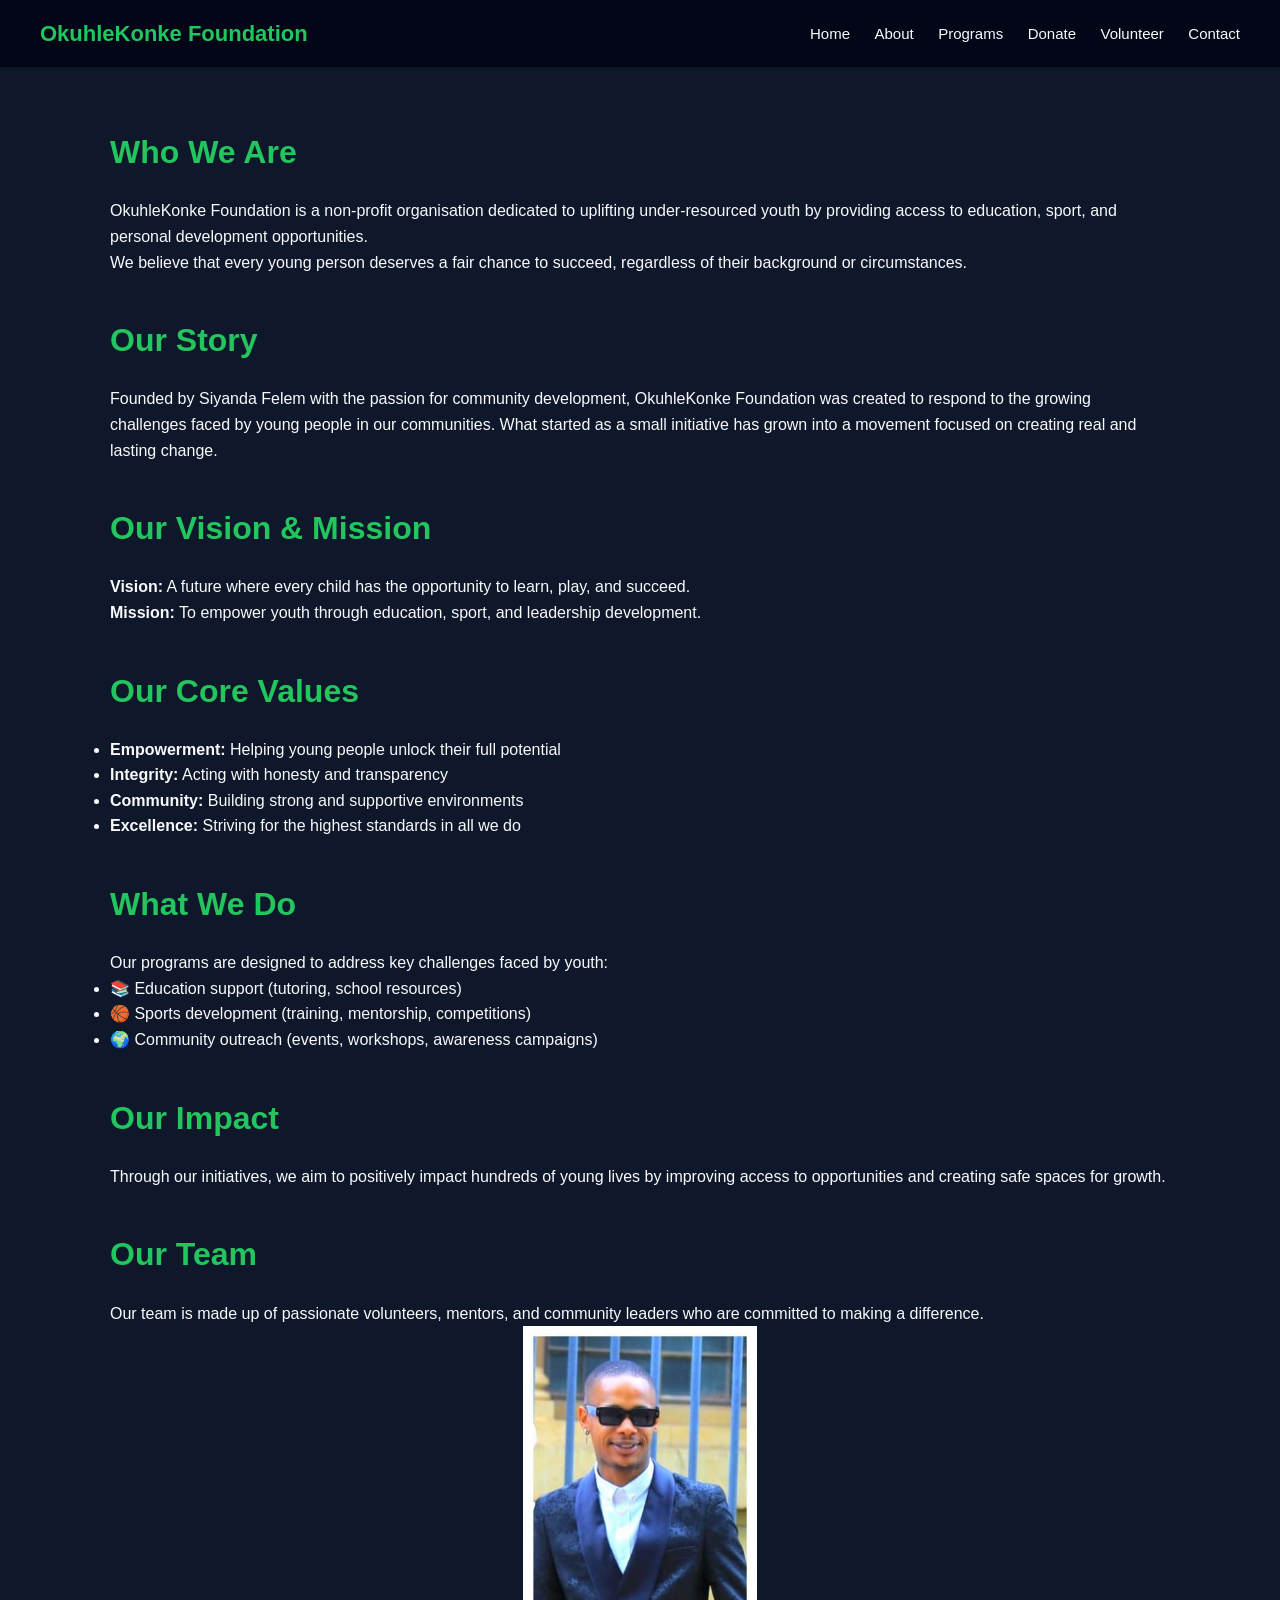
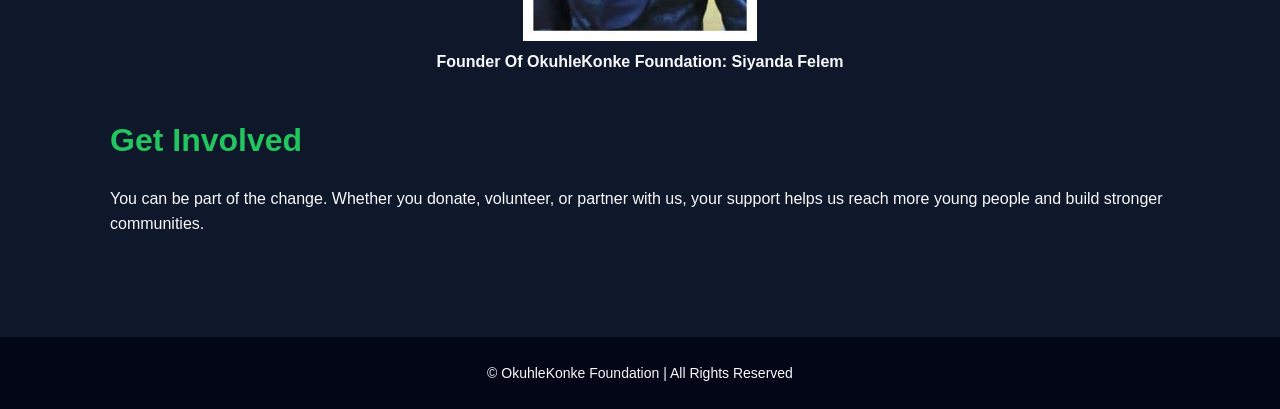
<file: About/about.html>
<!DOCTYPE html>
<html lang="en">
<head>
  <meta charset="UTF-8">
  <title>About Us – OkuhleKonke Foundation</title>
  <link rel="stylesheet" href="style.css">
</head>
<body>

<nav>
  <h1>OkuhleKonke Foundation</h1>
 <div>

    <a href="index.html">Home</a>
    <a href="about.html">About</a>
    <a href="Programs/programmes.html">Programs</a>
    <a href="Donations/donate.html">Donate</a>
    <a href="Volunteer/volunteer.html">Volunteer</a>
    <a href="Contact/contact.html">Contact</a>
  </div>
</nav>

<section class="section">

  <!-- WHO WE ARE -->
  <h2>Who We Are</h2>
  <p>
    OkuhleKonke Foundation is a non-profit organisation dedicated to uplifting
    under-resourced youth by providing access to education, sport, and personal
    development opportunities.
  </p>

  <p>
    We believe that every young person deserves a fair chance to succeed,
    regardless of their background or circumstances.
  </p>

  <!-- OUR STORY -->
  <h2 style="margin-top:40px;">Our Story</h2>
  <p>
    Founded by Siyanda Felem with the passion for community development, OkuhleKonke Foundation was
    created to respond to the growing challenges faced by young people in our
    communities. What started as a small initiative has grown into a movement
    focused on creating real and lasting change.
  </p>

  <!-- VISION & MISSION -->
  <h2 style="margin-top:40px;">Our Vision & Mission</h2>
  <p><strong>Vision:</strong> A future where every child has the opportunity to learn, play, and succeed.</p>
  <p><strong>Mission:</strong> To empower youth through education, sport, and leadership development.</p>

  <!-- CORE VALUES -->
  <h2 style="margin-top:40px;">Our Core Values</h2>
  <ul>
    <li><strong>Empowerment:</strong> Helping young people unlock their full potential</li>
    <li><strong>Integrity:</strong> Acting with honesty and transparency</li>
    <li><strong>Community:</strong> Building strong and supportive environments</li>
    <li><strong>Excellence:</strong> Striving for the highest standards in all we do</li>
  </ul>

  <!-- WHAT WE DO -->
  <h2 style="margin-top:40px;">What We Do</h2>
  <p>
    Our programs are designed to address key challenges faced by youth:
  </p>
  <ul>
    <li>📚 Education support (tutoring, school resources)</li>
    <li>🏀 Sports development (training, mentorship, competitions)</li>
    <li>🌍 Community outreach (events, workshops, awareness campaigns)</li>
  </ul>

  <!-- IMPACT -->
  <h2 style="margin-top:40px;">Our Impact</h2>
  <p>
    Through our initiatives, we aim to positively impact hundreds of young lives
    by improving access to opportunities and creating safe spaces for growth.
  </p>

  <!-- TEAM -->
  <h2 style="margin-top:40px;">Our Team</h2>
  <p>
    Our team is made up of passionate volunteers, mentors, and community leaders
    who are committed to making a difference.
  </p>


  <!-- IMAGE -->
  <div>
   
    <center>
      <img src="Felem.jpeg" alt="Founder" width="22%">
       <h4>Founder Of OkuhleKonke Foundation:
        Siyanda Felem</h4>
    </center>
    
  </div>

  <!-- CALL TO ACTION -->
  <h2 style="margin-top:40px;">Get Involved</h2>
  <p>
    You can be part of the change. Whether you donate, volunteer, or partner with us,
    your support helps us reach more young people and build stronger communities.
  </p>

</section>

<footer>
  <p>© OkuhleKonke Foundation | All Rights Reserved</p>
</footer>

</body>
</html>
</file>
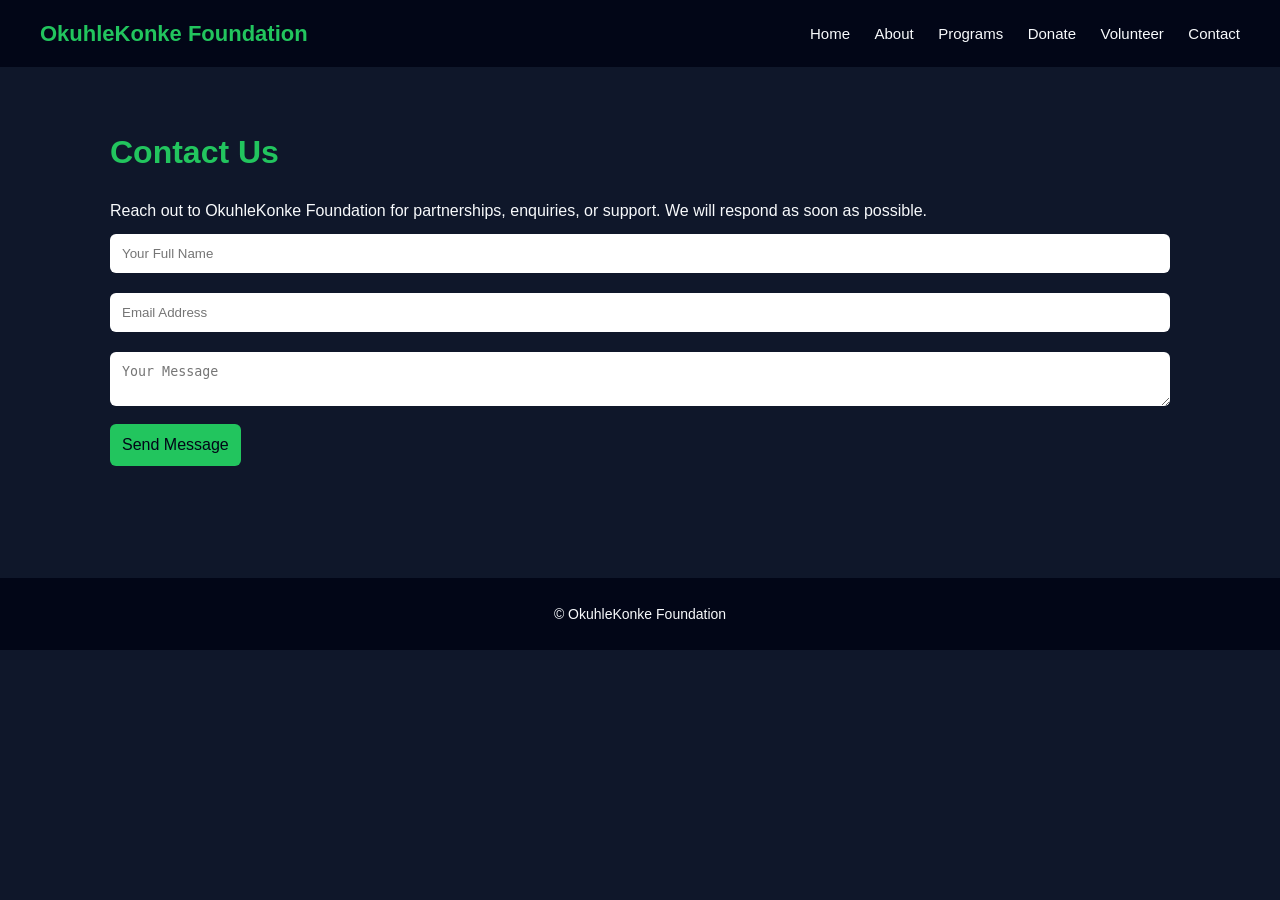
<file: Contact/contact.html>
<!DOCTYPE html>
<html lang="en">
<head>
  <meta charset="UTF-8">
  <title>Contact – OkuhleKonke Foundation</title>
  <link rel="stylesheet" href="style.css">
</head>
<body>

<nav>
  <h1>OkuhleKonke Foundation</h1>
  <div>
  <a href="index.html">Home</a>
    <a href="About/about.html">About</a>
    <a href="Programs/programmes.html">Programs</a>
    <a href="Donations/donate.html">Donate</a>
    <a href="Volunteer/volunteer.html">Volunteer</a>
    <a href="contact.html">Contact</a>
  </div>
</nav>

<section class="section">
  <h2>Contact Us</h2>
  <p>
    Reach out to OkuhleKonke Foundation for partnerships, enquiries, or support.
    We will respond as soon as possible.
  </p>

  <input id="contactName" placeholder="Your Full Name">
  <input id="contactEmail" placeholder="Email Address">
  <textarea id="contactMessage" placeholder="Your Message"></textarea>

  <button onclick="submitContact()">Send Message</button>

  <p id="contactResponse" style="margin-top:12px;"></p>
</section>

<script src="contact.js"></script>

<footer>© OkuhleKonke Foundation</footer>

</body>
</html>
</file>
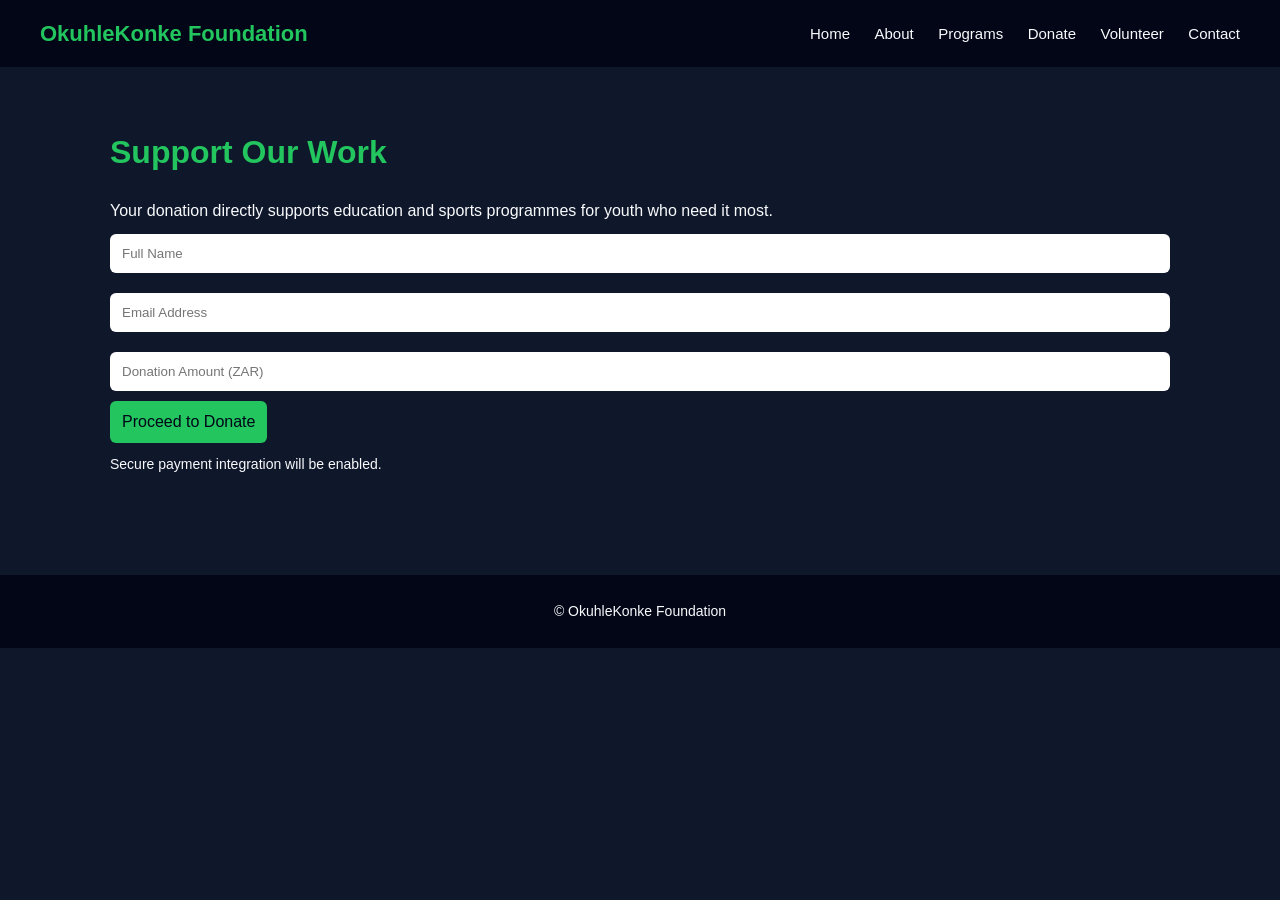
<file: Donations/donate.html>
<!DOCTYPE html>
<html lang="en">
<head>
  <meta charset="UTF-8">
  <title>Donate – OkuhleKonke Foundation</title>
  <link rel="stylesheet" href="style.css">
</head>
<body>

<nav>
  <h1>OkuhleKonke Foundation</h1>
  <div>
    <a href="index.html">Home</a>
    <a href="About/about.html">About</a>
    <a href="Programs/programmes.html">Programs</a>
    <a href="donate.html">Donate</a>
    <a href="Volunteer/volunteer.html">Volunteer</a>
    <a href="Contact/contact.html">Contact</a>
  </div>
</nav>

<section class="section">
  <h2>Support Our Work</h2>
  <p>
    Your donation directly supports education and sports programmes for youth
    who need it most.
  </p>

  <input placeholder="Full Name">
  <input placeholder="Email Address">
  <input placeholder="Donation Amount (ZAR)">
  <button>Proceed to Donate</button>

  <p style="font-size:14px;margin-top:10px;">
    Secure payment integration will be enabled.
  </p>
</section>

<footer>© OkuhleKonke Foundation</footer>

</body>
</html>
</file>
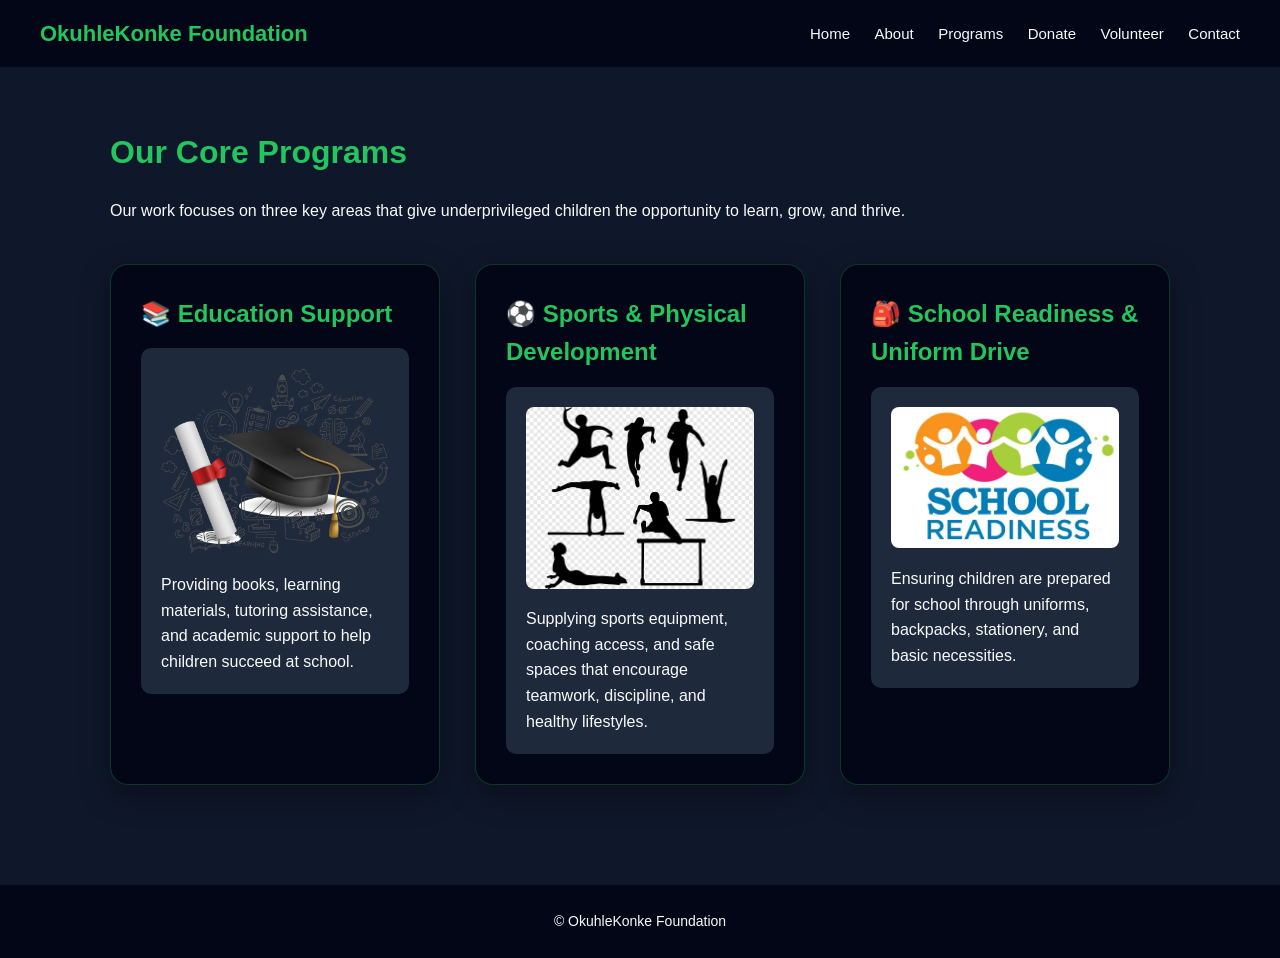
<file: Programs/programmes.html>
<!DOCTYPE html>
<html lang="en">
<head>
    <meta charset="UTF-8">
    <meta name="viewport" content="width=device-width, initial-scale=1.0">
    <title>Our Programs | OkuhleKonke Foundation</title>
    
    <link rel="stylesheet" href="style.css">
</head>
<body>
    <nav>
  <h1>OkuhleKonke Foundation</h1>
 <div>
    <a href="index.html">Home</a>
    <a href="About/about.html">About</a>
    <a href="programmes.html">Programs</a>
    <a href="Donations/donate.html">Donate</a>
    <a href="Volunteer/volunteer.html">Volunteer</a>
    <a href="Contact/contact.html">Contact</a>
 </div>
</nav>

<section class="section">
  <h2>Our Core Programs</h2>
  <p>
    Our work focuses on three key areas that give underprivileged children the
    opportunity to learn, grow, and thrive.
  </p>

  <div class="program-holders">

    <!-- Education Holder -->
    <div class="program-holder">
      <h3 class="holder-title">📚 Education Support</h3>
      <div class="card">
        <img src="R.png" alt="" class="card-image">
        <p>
          Providing books, learning materials, tutoring assistance, and academic
          support to help children succeed at school.
        </p>
      </div>
    </div>

    <!-- Sports Holder -->
    <div class="program-holder">
      <h3 class="holder-title">⚽ Sports & Physical Development</h3>
      <div class="card">
        <img src="s.png" alt="PE" class="card-image">
        <p>
          Supplying sports equipment, coaching access, and safe spaces that
          encourage teamwork, discipline, and healthy lifestyles.
        </p>
      </div>
    </div>

    <!-- School Readiness Holder -->
    <div class="program-holder">
      <h3 class="holder-title">🎒 School Readiness & Uniform Drive</h3>
      <div class="card">
        <img src="school_readiness.png" alt="School Readiness" class="card-image">
        <p>
          Ensuring children are prepared for school through uniforms,
          backpacks, stationery, and basic necessities.
        </p>
      </div>
    </div>

  </div>
</section>
<footer>© OkuhleKonke Foundation</footer>
</body>
</file>
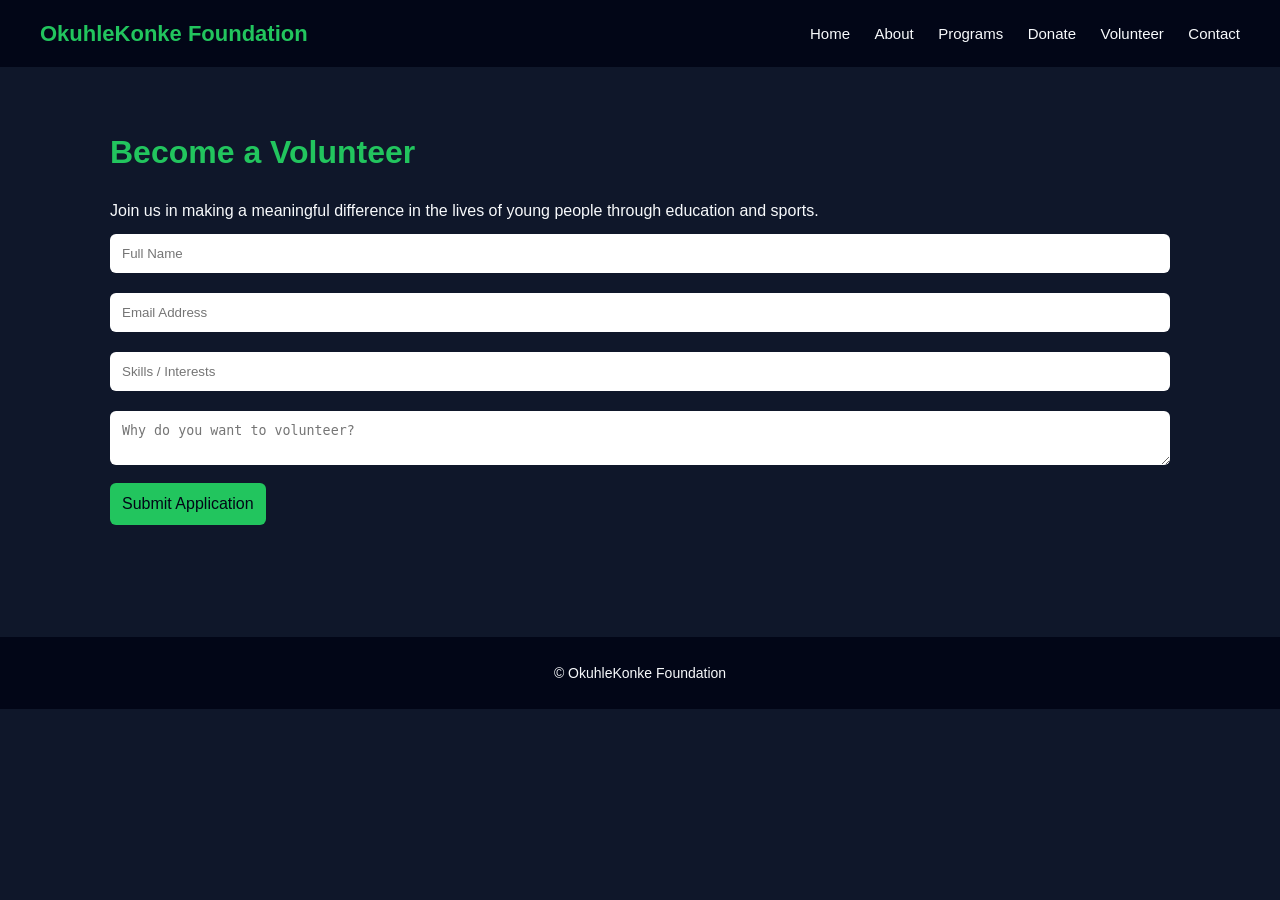
<file: Volunteer/volunteer.html>
<!DOCTYPE html>
<html lang="en">
<head>
  <meta charset="UTF-8">
  <title>Volunteer – OkuhleKonke Foundation</title>
  <link rel="stylesheet" href="style.css">
</head>
<body>

<nav>
  <h1>OkuhleKonke Foundation</h1>
  <div>
    <a href="index.html">Home</a>
    <a href="About/about.html">About</a>
    <a href="Programs/programmes.html">Programs</a>
    <a href="Donations/donate.html">Donate</a>
    <a href="Volunteer/volunteer.html">Volunteer</a>
    <a href="Contact/contact.html">Contact</a>
  </div>
</nav>


  <section class="section">
  <h2>Become a Volunteer</h2>
  <p>
    Join us in making a meaningful difference in the lives of young people
    through education and sports.
  </p>

  <input id="volName" placeholder="Full Name">
  <input id="volEmail" placeholder="Email Address">
  <input id="volSkills" placeholder="Skills / Interests">
  <textarea id="volReason" placeholder="Why do you want to volunteer?"></textarea>

  <button onclick="submitVolunteer()">Submit Application</button>

  <p id="volunteerMessage" style="margin-top:12px;"></p>
</section>

<script src="volunteer.js"></script>

<footer>© OkuhleKonke Foundation</footer>

</body>
</html>
</file>
<file: About/style.css>
* {
  box-sizing: border-box;
  margin: 0;
  padding: 0;
}

body {
  font-family: Arial, Helvetica, sans-serif;
  background-color: #0f172a;
  color: #f8fafc;
  line-height: 1.6;
}

/* Navigation */
nav {
  background: #020617;
  padding: 16px 40px;
  display: flex;
  justify-content: space-between;
  align-items: center;
}

nav h1 {
  color: #22c55e;
  font-size: 22px;
}

nav a {
  color: #f8fafc;
  margin-left: 20px;
  text-decoration: none;
  font-size: 15px;
}

nav a:hover {
  color: #22c55e;
}

/* Hero */
.hero {
  background: url("https://images.unsplash.com/photo-1521412644187-c49fa049e84d?auto=format&fit=crop&w=1400&q=80")
    center/cover;
  padding: 120px 20px;
  text-align: center;
}

.hero h2 {
  font-size: 42px;
  margin-bottom: 15px;
}

.hero p {
  font-size: 18px;
  max-width: 700px;
  margin: auto;
}

/* Sections */
.section {
  max-width: 1100px;
  margin: auto;
  padding: 60px 20px;
}

.section h2 {
  margin-bottom: 20px;
  font-size: 32px;
  color: #22c55e;
}

/* Cards */
.cards {
  display: grid;
  grid-template-columns: repeat(auto-fit, minmax(250px, 1fr));
  gap: 25px;
}

.card {
  background: #1e293b;
  padding: 20px;
  border-radius: 10px;
}

.card img {
  width: 100%;
  border-radius: 8px;
  margin-bottom: 10px;
}

/* Forms */
input,
textarea {
  width: 100%;
  padding: 12px;
  margin: 10px 0;
  border-radius: 6px;
  border: none;
}

button {
  background: #22c55e;
  color: #020617;
  border: none;
  padding: 12px;
  font-size: 16px;
  border-radius: 6px;
  cursor: pointer;
}

button:hover {
  opacity: 0.9;
}

/* Footer */
footer {
  background: #020617;
  padding: 25px;
  text-align: center;
  font-size: 14px;
  margin-top: 40px;
}
</file>
<file: Contact/style.css>
* {
  box-sizing: border-box;
  margin: 0;
  padding: 0;
}

body {
  font-family: Arial, Helvetica, sans-serif;
  background-color: #0f172a;
  color: #f8fafc;
  line-height: 1.6;
}

/* Navigation */
nav {
  background: #020617;
  padding: 16px 40px;
  display: flex;
  justify-content: space-between;
  align-items: center;
}

nav h1 {
  color: #22c55e;
  font-size: 22px;
}

nav a {
  color: #f8fafc;
  margin-left: 20px;
  text-decoration: none;
  font-size: 15px;
}

nav a:hover {
  color: #22c55e;
}

/* Hero */
.hero {
  background: url("https://images.unsplash.com/photo-1521412644187-c49fa049e84d?auto=format&fit=crop&w=1400&q=80")
    center/cover;
  padding: 120px 20px;
  text-align: center;
}

.hero h2 {
  font-size: 42px;
  margin-bottom: 15px;
}

.hero p {
  font-size: 18px;
  max-width: 700px;
  margin: auto;
}

/* Sections */
.section {
  max-width: 1100px;
  margin: auto;
  padding: 60px 20px;
}

.section h2 {
  margin-bottom: 20px;
  font-size: 32px;
  color: #22c55e;
}

/* Cards */
.cards {
  display: grid;
  grid-template-columns: repeat(auto-fit, minmax(250px, 1fr));
  gap: 25px;
}

.card {
  background: #1e293b;
  padding: 20px;
  border-radius: 10px;
}

.card img {
  width: 100%;
  border-radius: 8px;
  margin-bottom: 10px;
}

/* Forms */
input,
textarea {
  width: 100%;
  padding: 12px;
  margin: 10px 0;
  border-radius: 6px;
  border: none;
}

button {
  background: #22c55e;
  color: #020617;
  border: none;
  padding: 12px;
  font-size: 16px;
  border-radius: 6px;
  cursor: pointer;
}

button:hover {
  opacity: 0.9;
}

/* Footer */
footer {
  background: #020617;
  padding: 25px;
  text-align: center;
  font-size: 14px;
  margin-top: 40px;
}
</file>
<file: Donations/style.css>
* {
  box-sizing: border-box;
  margin: 0;
  padding: 0;
}

body {
  font-family: Arial, Helvetica, sans-serif;
  background-color: #0f172a;
  color: #f8fafc;
  line-height: 1.6;
}

/* Navigation */
nav {
  background: #020617;
  padding: 16px 40px;
  display: flex;
  justify-content: space-between;
  align-items: center;
}

nav h1 {
  color: #22c55e;
  font-size: 22px;
}

nav a {
  color: #f8fafc;
  margin-left: 20px;
  text-decoration: none;
  font-size: 15px;
}

nav a:hover {
  color: #22c55e;
}

/* Hero */
.hero {
  background: url("https://images.unsplash.com/photo-1521412644187-c49fa049e84d?auto=format&fit=crop&w=1400&q=80")
    center/cover;
  padding: 120px 20px;
  text-align: center;
}

.hero h2 {
  font-size: 42px;
  margin-bottom: 15px;
}

.hero p {
  font-size: 18px;
  max-width: 700px;
  margin: auto;
}

/* Sections */
.section {
  max-width: 1100px;
  margin: auto;
  padding: 60px 20px;
}

.section h2 {
  margin-bottom: 20px;
  font-size: 32px;
  color: #22c55e;
}

/* Cards */
.cards {
  display: grid;
  grid-template-columns: repeat(auto-fit, minmax(250px, 1fr));
  gap: 25px;
}

.card {
  background: #1e293b;
  padding: 20px;
  border-radius: 10px;
}

.card img {
  width: 100%;
  border-radius: 8px;
  margin-bottom: 10px;
}

/* Forms */
input,
textarea {
  width: 100%;
  padding: 12px;
  margin: 10px 0;
  border-radius: 6px;
  border: none;
}

button {
  background: #22c55e;
  color: #020617;
  border: none;
  padding: 12px;
  font-size: 16px;
  border-radius: 6px;
  cursor: pointer;
}

button:hover {
  opacity: 0.9;
}

/* Footer */
footer {
  background: #020617;
  padding: 25px;
  text-align: center;
  font-size: 14px;
  margin-top: 40px;
}
</file>
<file: Programs/style.css>
* {
  box-sizing: border-box;
  margin: 0;
  padding: 0;
}

body {
  font-family: Arial, Helvetica, sans-serif;
  background-color: #0f172a;
  color: #f8fafc;
  line-height: 1.6;
}

/* Navigation */
nav {
  background: #020617;
  padding: 16px 40px;
  display: flex;
  justify-content: space-between;
  align-items: center;
}

nav h1 {
  color: #22c55e;
  font-size: 22px;
}

nav a {
  color: #f8fafc;
  margin-left: 20px;
  text-decoration: none;
  font-size: 15px;
}

nav a:hover {
  color: #22c55e;
}

/* Hero */
.hero {
  background: url("https://images.unsplash.com/photo-1521412644187-c49fa049e84d?auto=format&fit=crop&w=1400&q=80")
    center/cover;
  padding: 120px 20px;
  text-align: center;
}

.hero h2 {
  font-size: 42px;
  margin-bottom: 15px;
}

.hero p {
  font-size: 18px;
  max-width: 700px;
  margin: auto;
}

/* Sections */
.section {
  max-width: 1100px;
  margin: auto;
  padding: 60px 20px;
}

.section h2 {
  margin-bottom: 20px;
  font-size: 32px;
  color: #22c55e;
}

/* Cards */
.cards {
  display: grid;
  grid-template-columns: repeat(auto-fit, minmax(250px, 1fr));
  gap: 25px;
}

.card {
  background: #1e293b;
  padding: 20px;
  border-radius: 10px;
}

.card img {
  width: 100%;
  border-radius: 8px;
  margin-bottom: 10px;
}

/* Forms */
input,
textarea {
  width: 100%;
  padding: 12px;
  margin: 10px 0;
  border-radius: 6px;
  border: none;
}

button {
  background: #22c55e;
  color: #020617;
  border: none;
  padding: 12px;
  font-size: 16px;
  border-radius: 6px;
  cursor: pointer;
}

button:hover {
  opacity: 0.9;
}

/* Footer */
footer {
  background: #020617;
  padding: 25px;
  text-align: center;
  font-size: 14px;
  margin-top: 40px;
}


/* ================= PROGRAM HOLDERS ================= */
.program-holders {
  display: grid;
  grid-template-columns: repeat(auto-fit, minmax(300px, 1fr));
  gap: 35px;
  margin-top: 40px;
}

.program-holder {
  background: #020617;
  padding: 30px;
  border-radius: 18px;
  border: 1px solid rgba(34, 197, 94, 0.25);
  box-shadow: 0 10px 30px rgba(0, 0, 0, 0.35);
}

.holder-title {
  color: #22c55e;
  font-size: 24px;
  margin-bottom: 15px;
}
</file>
<file: Volunteer/style.css>
* {
  box-sizing: border-box;
  margin: 0;
  padding: 0;
}

body {
  font-family: Arial, Helvetica, sans-serif;
  background-color: #0f172a;
  color: #f8fafc;
  line-height: 1.6;
}

/* Navigation */
nav {
  background: #020617;
  padding: 16px 40px;
  display: flex;
  justify-content: space-between;
  align-items: center;
}

nav h1 {
  color: #22c55e;
  font-size: 22px;
}

nav a {
  color: #f8fafc;
  margin-left: 20px;
  text-decoration: none;
  font-size: 15px;
}

nav a:hover {
  color: #22c55e;
}

/* Hero */
.hero {
  background: url("https://images.unsplash.com/photo-1521412644187-c49fa049e84d?auto=format&fit=crop&w=1400&q=80")
    center/cover;
  padding: 120px 20px;
  text-align: center;
}

.hero h2 {
  font-size: 42px;
  margin-bottom: 15px;
}

.hero p {
  font-size: 18px;
  max-width: 700px;
  margin: auto;
}

/* Sections */
.section {
  max-width: 1100px;
  margin: auto;
  padding: 60px 20px;
}

.section h2 {
  margin-bottom: 20px;
  font-size: 32px;
  color: #22c55e;
}

/* Cards */
.cards {
  display: grid;
  grid-template-columns: repeat(auto-fit, minmax(250px, 1fr));
  gap: 25px;
}

.card {
  background: #1e293b;
  padding: 20px;
  border-radius: 10px;
}

.card img {
  width: 100%;
  border-radius: 8px;
  margin-bottom: 10px;
}

/* Forms */
input,
textarea {
  width: 100%;
  padding: 12px;
  margin: 10px 0;
  border-radius: 6px;
  border: none;
}

button {
  background: #22c55e;
  color: #020617;
  border: none;
  padding: 12px;
  font-size: 16px;
  border-radius: 6px;
  cursor: pointer;
}

button:hover {
  opacity: 0.9;
}

/* Footer */
footer {
  background: #020617;
  padding: 25px;
  text-align: center;
  font-size: 14px;
  margin-top: 40px;
}
</file>
